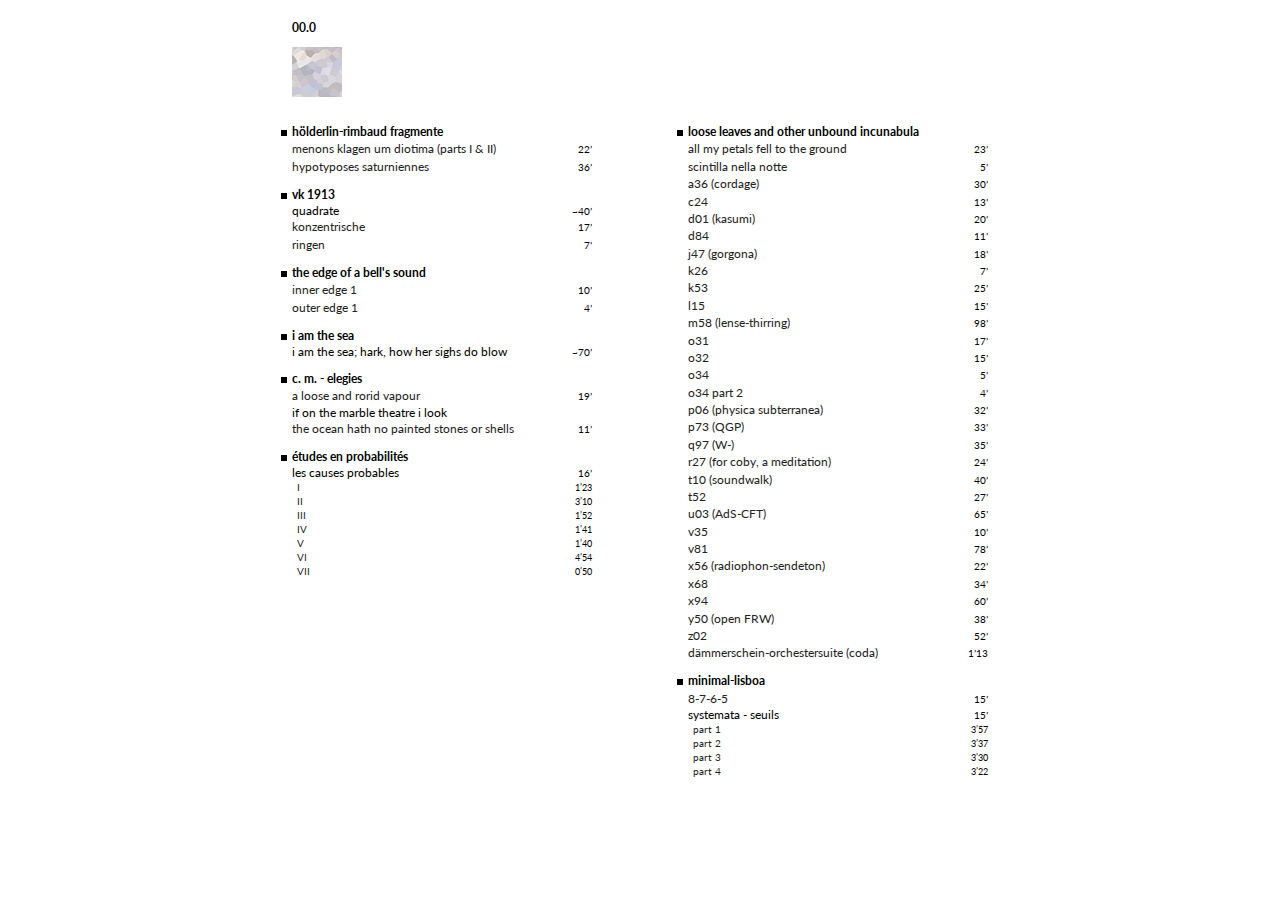
<file: index.html>
<!DOCTYPE HTML>
<html>
<head>
	<title>00.0</title>
	<meta charset="utf-8"/>
	<link href='http://fonts.googleapis.com/css?family=Lato:400,700,900' rel='stylesheet' type='text/css'/>
	<link rel="stylesheet" type="text/css" href="css/style.css"/>
	<link rel="stylesheet" type="text/css" href="css/page-player.css"/>
	<link rel="stylesheet" type="text/css" href="css/flashblock.css"/>
	<script src="https://code.jquery.com/jquery-3.7.0.min.js" integrity="sha256-2Pmvv0kuTBOenSvLm6bvfBSSHrUJ+3A7x6P5Ebd07/g=" crossorigin="anonymous"></script>
	<script type="text/javascript" src="script/soundmanager2-nodebug-jsmin.js"></script>
	<script type="text/javascript" src="script/page-player.js"></script>
	<script>
		soundManager.setup({
  			// required: path to directory containing SM2 SWF files
			url: 'swf/',
			html5PollingInterval: 50
		});
	</script>
</head>
<body>
	<div class="page">
		<div class="header">
			<div class="main-title">00.0</div>
			<div class="art">
				<img src="image/bg50.png"/>
			</div>
		</div>
		<div class="content">
			<div class="column">
				<div class="set">
				<div class="set-title">hölderlin-rimbaud fragmente</div>
				<div class="work">
					<ul class="playlist">
						<li>
							<a href="../tracks/menons klagen um diotima.mp3" class="work-title">menons klagen um diotima&nbsp;(parts I &amp; II)</a>
						</li>
					</ul>
					<!-- 2003 -->
					<div class="work-length">22’</div>
				</div>
				<div class="work">
					<ul class="playlist">
						<li>
							<a href="../tracks/hypotyposes saturniennes.mp3" class="work-title">hypotyposes saturniennes</a>
						</li>
					</ul>
					<!-- 2004-2015 -->
					<div class="work-length">36’</div>
				</div>
			</div>
				<div class="set">
				<div class="set-title">vk 1913</div>
				<div class="work">
					<ul class="playlist">
						<li>
							<div class="work-title">quadrate</div>
						</li>
					</ul>
					<div class="work-length">~40’</div>
				</div>
				<div class="work">
					<ul class="playlist">
						<li>
							<a href="../tracks/konzentrische.mp3" class="work-title">konzentrische</a>
						</li>
					</ul>
					<!-- 2003 -->
					<div class="work-length">17’</div>
				</div>
				<div class="work">
					<ul class="playlist">
						<li>
							<a href="../tracks/ringen.mp3" class="work-title">ringen</a>
						</li>
					</ul>
					<!-- 2001 -->
					<div class="work-length">7’</div>
				</div>
			</div>
				<div class="set">
				<div class="set-title">the edge of a bell's sound</div>
				<div class="work">
					<ul class="playlist">
						<li>
							<a href="../tracks/inner edge 1.mp3" class="work-title">inner edge 1</a>
						</li>
					</ul>
					<!-- 2002 -->
					<div class="work-length">10’</div>
				</div>
				<div class="work">
					<ul class="playlist">
						<li>
							<a href="../tracks/outer edge 1.mp3" class="work-title">outer edge 1</a>
						</li>
					</ul>
					<!-- 2002 -->
					<div class="work-length">4’</div>
				</div>
			</div>
				<div class="set">
				<div class="set-title">i am the sea</div>
				<div class="work">
					<ul class="playlist">
						<li>
							<div class="work-title">i am the sea; hark, how her sighs do blow</div>
						</li>
					</ul>
					<div class="work-length">~70’</div>
				</div>
			</div>
				<div class="set">
				<div class="set-title">c. m. - elegies</div>
				<div class="work">
					<ul class="playlist">
						<li>
							<a href="../tracks/a loose and rorid vapour.mp3" class="work-title">a loose and rorid vapour</a>
						</li>
					</ul>
					<!-- 2014 -->
					<div class="work-length">19’</div>
				</div>
				<div class="work">
					<ul class="playlist">
						<li>
							<div class="work-title">if on the marble theatre i look</div>
						</li>
					</ul>
					<div class="work-length"></div>
				</div>
				<div class="work">
					<ul class="playlist">
						<li>
							<a href="../tracks/the ocean hath no painted stones or shells.mp3" class="work-title">the ocean hath no painted stones or shells</a>
						</li>
					</ul>
					<!-- 2014 -->
					<div class="work-length">11’</div>
				</div>
			</div>
			<div class="set">
				<div class="set-title">études en probabilités</div>
				<div class="work">
					<div class="work-title">les causes probables</div>
					<!-- 1994 -->
					<div class="work-length">16’</div>
				</div>
				<div class="work-part">
					<ul class="playlist">
						<li>
							<a href="../tracks/les-causes-probables-1.mp3" class="work-part-title">I</a>
						</li>
					</ul>
					<div class="work-part-length">1’23</div>
				</div>
				<div class="work-part">
					<ul class="playlist">
						<li>
							<a href="../tracks/les-causes-probables-2.mp3" class="work-part-title">II</a>
						</li>
					</ul>
					<div class="work-part-length">3’10</div>
				</div>
				<div class="work-part">
					<ul class="playlist">
						<li>
							<a href="../tracks/les-causes-probables-3.mp3" class="work-part-title">III</a>
						</li>
					</ul>
					<div class="work-part-length">1’52</div>
				</div>
				<div class="work-part">
					<ul class="playlist">
						<li>
							<a href="../tracks/les-causes-probables-4.mp3" class="work-part-title">IV</a>
						</li>
					</ul>
					<div class="work-part-length">1’41</div>
				</div>
				<div class="work-part">
					<ul class="playlist">
						<li>
							<a href="../tracks/les-causes-probables-5.mp3" class="work-part-title">V</a>
						</li>
					</ul>
					<div class="work-part-length">1’40</div>
				</div>
				<div class="work-part">
					<ul class="playlist">
						<li>
							<a href="../tracks/les-causes-probables-6.mp3" class="work-part-title">VI</a>
						</li>
					</ul>
					<div class="work-part-length">4’54</div>
				</div>
				<div class="work-part">
					<ul class="playlist">
						<li>
							<a href="../tracks/les-causes-probables-7.mp3" class="work-part-title">VII</a>
						</li>
					</ul>
					<div class="work-part-length">0’50</div>
				</div>
			</div>
			</div>
			<div class="column">
				<div class="set">
				<div class="set-title">loose leaves and other unbound incunabula</div>
				<div class="work">
					<ul class="playlist">
						<li>
							<a href="../tracks/all my petals fell to the ground.mp3" class="work-title">all my petals fell to the ground</a>
						</li>
					</ul>
					<!-- 2014 -->
					<div class="work-length">23’</div>
				</div>
				<div class="work">
					<ul class="playlist">
						<li>
							<a href="../tracks/scintilla nella notte.mp3" class="work-title">scintilla nella notte</a>
						</li>
					</ul>
					<!-- 2014 -->
					<div class="work-length">5’</div>
				</div>
				<div class="work">
					<ul class="playlist">
						<li>
							<a href="../tracks/a36 (cordage).mp3" class="work-title">a36 (cordage)</a>
						</li>
					</ul>
					<!-- 2022 -->
					<div class="work-length">30’</div>
				</div>
				<div class="work">
					<ul class="playlist">
						<li>
							<a href="../tracks/c24.mp3" class="work-title">c24</a>
						</li>
					</ul>
					<!-- 2016 -->
					<div class="work-length">13’</div>
				</div>
				<div class="work">
					<ul class="playlist">
						<li>
							<a href="../tracks/d01 (kasumi).mp3" class="work-title">d01 (kasumi)</a>
						</li>
					</ul>
					<!-- 2018 -->
					<div class="work-length">20’</div>
				</div>
				<div class="work">
					<ul class="playlist">
						<li>
							<a href="../tracks/d84.mp3" class="work-title">d84</a>
						</li>
					</ul>
					<!-- 2020 -->
					<div class="work-length">11’</div>
				</div>
				<div class="work">
					<ul class="playlist">
						<li>
							<a href="../tracks/j47 (gorgona).mp3" class="work-title">j47 (gorgona)</a>
						</li>
					</ul>
					<!-- 2019 -->
					<div class="work-length">18’</div>
				</div>
				<div class="work">
					<ul class="playlist">
						<li>
							<a href="../tracks/k26.mp3" class="work-title">k26</a>
						</li>
					</ul>
					<!-- 2015 -->
					<div class="work-length">7’</div>
				</div>
				<div class="work">
					<ul class="playlist">
						<li>
							<a href="../tracks/k53.mp3" class="work-title">k53</a>
						</li>
					</ul>
					<!-- 2017 -->
					<div class="work-length">25’</div>
				</div>
				<div class="work">
					<ul class="playlist">
						<li>
							<a href="../tracks/l15.mp3" class="work-title">l15</a>
						</li>
					</ul>
					<!-- 2019 -->
					<div class="work-length">15’</div>
				</div>
				<div class="work">
					<ul class="playlist">
						<li>
							<a href="../tracks/m58 (lense-thirring).mp3" class="work-title">m58 (lense-thirring)</a>
						</li>
					</ul>
					<!-- 2020 -->
					<div class="work-length">98’</div>
				</div>
				<div class="work">
					<ul class="playlist">
						<li>
							<a href="../tracks/o31.mp3" class="work-title">o31</a>
						</li>
					</ul>
					<!-- 2015 -->
					<div class="work-length">17’</div>
				</div>
				<div class="work">
					<ul class="playlist">
						<li>
							<a href="../tracks/o32.mp3" class="work-title">o32</a>
						</li>
					</ul>
					<!-- 2015 -->
					<div class="work-length">15’</div>
				</div>
				<div class="work">
					<ul class="playlist">
						<li>
							<a href="../tracks/o34.mp3" class="work-title">o34</a>
						</li>
					</ul>
					<!-- 2015 -->
					<div class="work-length">5’</div>
				</div>
				<div class="work">
					<ul class="playlist">
						<li>
							<a href="../tracks/o34 part 2.mp3" class="work-title">o34 part 2</a>
						</li>
					</ul>
					<!-- 2015 -->
					<div class="work-length">4’</div>
				</div>
				<div class="work">
					<ul class="playlist">
						<li>
							<a href="../tracks/p06 (physica subterranea).mp3" class="work-title">p06 (physica subterranea)</a>
						</li>
					</ul>
					<!-- 2019 -->
					<div class="work-length">32’</div>
				</div>
				<div class="work">
					<ul class="playlist">
						<li>
							<a href="../tracks/p73 (QGP).mp3" class="work-title">p73 (QGP)</a>
						</li>
					</ul>
					<!-- 2020 -->
					<div class="work-length">33’</div>
				</div>
				<div class="work">
					<ul class="playlist">
						<li>
							<a href="../tracks/q97 (W-).mp3" class="work-title">q97 (W-)</a>
						</li>
					</ul>
					<!-- 2018 -->
					<div class="work-length">35’</div>
				</div>
				<div class="work">
					<ul class="playlist">
						<li>
							<a href="../tracks/r27 (for coby, a meditation).mp3" class="work-title">r27 (for coby, a meditation)</a>
						</li>
					</ul>
					<!-- 2017 -->
					<div class="work-length">24’</div>
				</div>
				<div class="work">
					<ul class="playlist">
						<li>
							<a href="../tracks/t10 (soundwalk).mp3" class="work-title">t10 (soundwalk)</a>
						</li>
					</ul>
					<!-- 2018 -->
					<div class="work-length">40’</div>
				</div>
				<div class="work">
					<ul class="playlist">
						<li>
							<a href="../tracks/t52.mp3" class="work-title">t52</a>
						</li>
					</ul>
					<!-- 2021 -->
					<div class="work-length">27’</div>
				</div>
				<div class="work">
					<ul class="playlist">
						<li>
							<a href="../tracks/u03 (AdS-CFT).mp3" class="work-title">u03 (AdS-CFT)</a>
						</li>
					</ul>
					<!-- 2019 -->
					<div class="work-length">65’</div>
				</div>
				<div class="work">
					<ul class="playlist">
						<li>
							<a href="../tracks/v35.mp3" class="work-title">v35</a>
						</li>
					</ul>
					<!-- 2020 -->
					<div class="work-length">10’</div>
				</div>
				<div class="work">
					<ul class="playlist">
						<li>
							<a href="../tracks/v81.mp3" class="work-title">v81</a>
						</li>
					</ul>
					<!-- 2019 -->
					<div class="work-length">78’</div>
				</div>
				<div class="work">
					<ul class="playlist">
						<li>
							<a href="../tracks/x56 (radiophon-sendeton).mp3" class="work-title">x56 (radiophon-sendeton)</a>
						</li>
					</ul>
					<!-- 2022 -->
					<div class="work-length">22’</div>
				</div>
				<div class="work">
					<ul class="playlist">
						<li>
							<a href="../tracks/x68.mp3" class="work-title">x68</a>
						</li>
					</ul>
					<!-- 2022 -->
					<div class="work-length">34’</div>
				</div>
				<div class="work">
					<ul class="playlist">
						<li>
							<a href="../tracks/x94.mp3" class="work-title">x94</a>
						</li>
					</ul>
					<!-- 2019 -->
					<div class="work-length">60’</div>
				</div>
				<div class="work">
					<ul class="playlist">
						<li>
							<a href="../tracks/y50 (open FRW).mp3" class="work-title">y50 (open FRW)</a>
						</li>
					</ul>
					<!-- 2020 -->
					<div class="work-length">38’</div>
				</div>
				<div class="work">
					<ul class="playlist">
						<li>
							<a href="../tracks/z02.mp3" class="work-title">z02</a>
						</li>
					</ul>
					<!-- 2022 -->
					<div class="work-length">52’</div>
				</div>
				<div class="work">
					<ul class="playlist">
						<li>
							<a href="../tracks/dammerschein-coda.mp3" class="work-title">dämmerschein-orchestersuite (coda)</a>
						</li>
					</ul>
					<!-- 1995 -->
					<div class="work-length">1’13</div>
				</div>
			</div>
				<div class="set">
				<div class="set-title">minimal-lisboa</div>
				<div class="work">
					<ul class="playlist">
						<li>
							<a href="../tracks/8-7-6-5.mp3" class="work-title">8-7-6-5</a>
						</li>
					</ul>
					<!-- 2004 -->
					<div class="work-length">15’</div>
				</div>
				<div class="work">
					<div class="work-title">systemata - seuils</div>
					<!-- 1992 -->
					<div class="work-length">15’</div>
				</div>
				<div class="work-part">
					<ul class="playlist">
						<li>
							<a href="../tracks/systemata-seuils-part-1.mp3" class="work-part-title">part 1</a>
						</li>
					</ul>
					<div class="work-part-length">3’57</div>
				</div>
				<div class="work-part">
					<ul class="playlist">
						<li>
							<a href="../tracks/systemata-seuils-part-2.mp3" class="work-part-title">part 2</a>
						</li>
					</ul>
					<div class="work-part-length">3’37</div>
				</div>
				<div class="work-part">
					<ul class="playlist">
						<li>
							<a href="../tracks/systemata-seuils-part-3.mp3" class="work-part-title">part 3</a>
						</li>
					</ul>
					<div class="work-part-length">3’30</div>
				</div>
				<div class="work-part">
					<ul class="playlist">
						<li>
							<a href="../tracks/systemata-seuils-part-4.mp3" class="work-part-title">part 4</a>
						</li>
					</ul>
					<div class="work-part-length">3’22</div>
				</div>
			</div>
			</div>
		</div>
	</div>
</body>
</html>
</file>
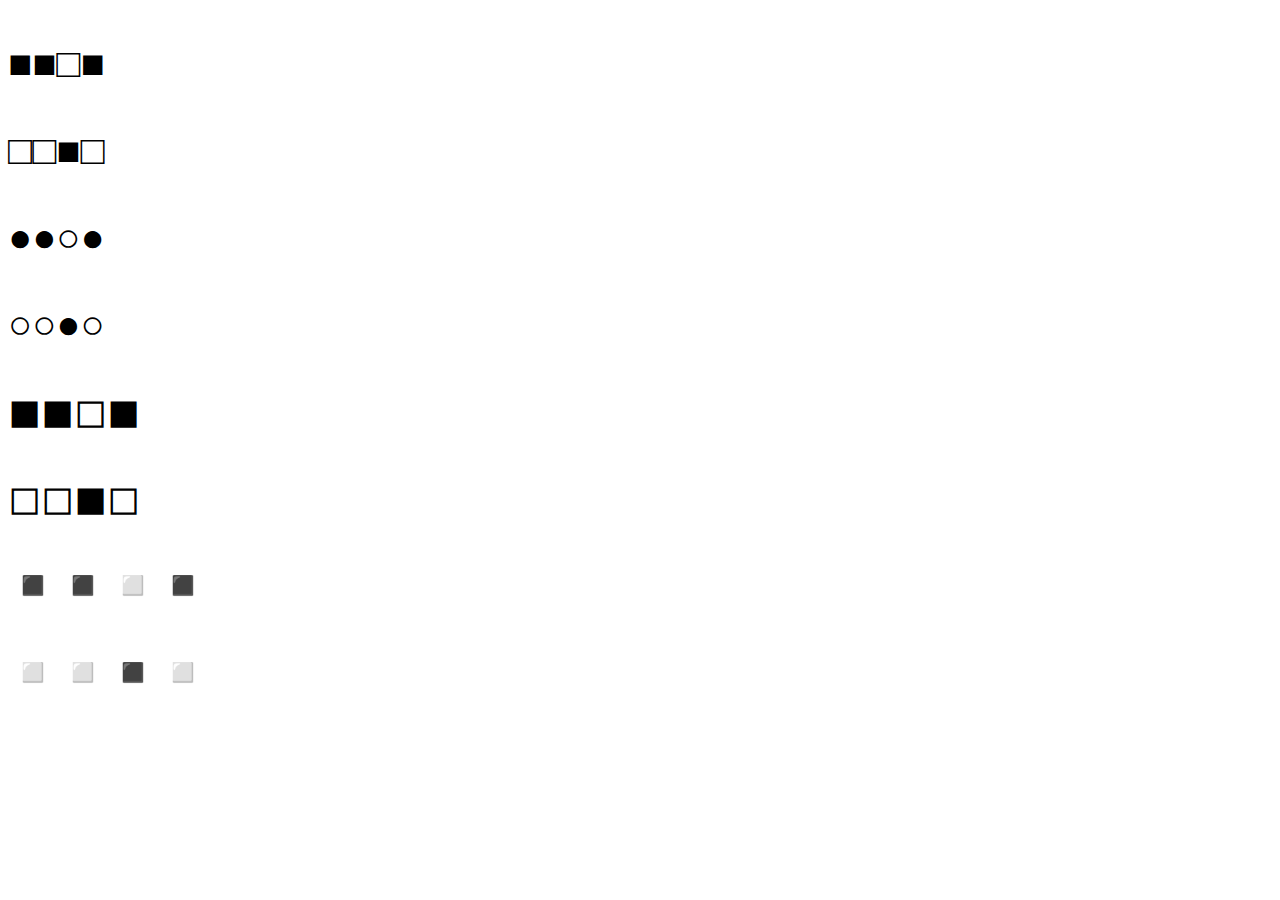
<file: squares-and-circles.html>
<!DOCTYPE html>
<html>
<style>
body {
    font-size: 40px;
}
</style>
<body>

<p>&#9632;&#9632;&#9633;&#9632;</p>
<p>&#9633;&#9633;&#9632;&#9633;</p>
<p>&#9679;&#9679;&#9675;&#9679;</p>
<p>&#9675;&#9675;&#9679;&#9675;</p>
<p>&#9724;&#9724;&#9723;&#9724;</p>
<p>&#9723;&#9723;&#9724;&#9723;</p>
<p>&#9726;&#9726;&#9725;&#9726;</p>
<p>&#9725;&#9725;&#9726;&#9725;</p>

</body>
</html>
</file>
<file: css/style.css>
a:				{ text-decoration: none; color: #93968E; font-weight: bold; }
a:link			{ text-decoration: none; color: #93968E; font-weight: bold; }
a:visited		{ text-decoration: none; color: #93968E; font-weight: bold; }
a:active		{ text-decoration: none; color: #93968E; font-weight: bold; }
a:hover			{ text-decoration: underline; color: #93968E; font-weight: bold; }

a:left			{ text-decoration: none; color: #ffffff; font-weight: bold; }
a:link.left		{ text-decoration: none; color: #ffffff; font-weight: bold; }
a:visited.left	{ text-decoration: none; color: #ffffff; font-weight: bold; }
a:active.left	{ text-decoration: none; color: #ffffff; font-weight: bold; }
a:hover.left	{ text-decoration: none; color: #ffffff; font-weight: bold; }

body
{
	scrollbar-base-color : #ffffff;
	scrollbar-arrow-color : #686A48;
	scrollbar-3dlight-color : #686A48;
	scrollbar-darkshadow-color : #686A48;
	scrollbar-face-color : #ffffff;
	scrollbar-highlight-color : #ffffff;
	scrollbar-shadow-color : #ffffff;
	font-family : 'Lato', sans-serif;
	font-size : 12px;
    background: #FFF; 
}

.header
{
	margin-left: auto;
	margin-right: auto;
	width: 58em;
	display: table;
}

.content
{
	margin-left: auto;
	margin-right: auto;
	display: table;
}

.column
{
	padding-left: 4em;
	padding-right: 4em;
	width: 25em;
	display: table-cell;
}

.art
{
	margin: 1em auto;
	width: 100%;
}

.main-title
{
	font-weight: bold;
	width: 100%;
	margin: 1em auto;
}

.set
{
	display: table;
	width: 100%;
	margin: 1em auto;
}

.set-title
{
	margin-bottom: 0.1em;
	font-weight: bold;
	-border-style: solid;
	-border-color: black;
	-border-width: 1px;
}

.set-title:before
{
	content: "";
	display: inline-block;
	background: url("../image/square.png") no-repeat top left;
	width: 1ex;
	height: 1ex;
	margin-left: -1.8ex;
	margin-right: 0.8ex;
	-border-style: solid;
	-border-color: black;
	-border-width: 1px;
}

.work
{
	display: table-row;
}

.work-title
{
	display: table-cell;
	margin-top: 0.1em;
	margin-bottom: 0.1em;
	margin-right: 1em;
	-border-style: solid;
	-border-color: black;
	-border-width: 1px;
}

.work-length
{
	display: table-cell;
	font-size: 80%;
	text-align: right;
	-border-style: solid;
	-border-color: black;
	-border-width: 1px;
}

.work-part
{
	display: table-row-group;
}

.work-part-title
{
	display: table-cell;
	margin-top: 0.1em;
	margin-bottom: 0.1em;
	font-size: 85%;
	padding-left: 0.5em;
	margin-right: 1em;
	-border-style: solid;
	-border-color: black;
	-border-width: 1px;
}

.work-part-length
{
	display: table-cell;
	font-size: 75%;
	text-align: right;
	-border-style: solid;
	-border-color: black;
	-border-width: 1px;
}

.player
{
	display: table-cell;
	padding-left: 1em;
	width: 1em;
	-border-style: solid;
	-border-color: black;
	-border-width: 1px;
}
</file>
<file: css/page-player.css>
/*

 SoundManager 2: "page as playlist" example
 ------------------------------------------
 http://schillmania.com/projects/soundmanager2/

*/

ul.playlist
{
	list-style-type: none;
	margin: 0px;
	padding: 0px;
 	/* font trickery */
 	/*
    -moz-osx-font-smoothing: grayscale;
    -webkit-font-smoothing: antialiased;
    */
}

ul.playlist li
{
	/* assume all items will be sounds rather than wait for onload etc. in this example.. may differ for your uses. */
	position: relative;
	display: block;
	width: auto;
	font-size: 12px;
	/*color:#666;*/
	/*padding: 0.25em 0.5em 0.25em 0.5em;*/
	border: none;
	/*
	letter-spacing: -1px;*/ /* ZOMG WEB X.0. ;) */
	/*background-color:#f9f9f9;*/
    -webkit-transition-property: hover;
    -webkit-transition: background-color 0.15s ease-in-out;
    -moz-transition: background-color 0.15s linear 0s; /* firefox 4 */
    -o-transition-property: background-color; /* opera 10.5 */
    -o-transition-duration: 0.15s;
}

ul.playlist li a
{
	display: block;
	text-decoration: none;
	font-weight: normal;
	color: #222;
	outline: none;
	position: relative;
	z-index: 2;
}

ul.playlist li.sm2_playing,
ul.playlist li.sm2_paused,
ul.playlist li.sm2_playing a
{
	color: #222;
	/*border-radius: 3px;*/
}

ul.playlist li:hover
{
	/*background-color: #EEE;*/
}

ul.playlist li:hover a
{
	color: #888;
}

ul.playlist li.sm2_playing,
ul.playlist li.sm2_playing:hover
{
	/*background-color:#6699cc;*/
}

ul.playlist li.sm2_paused
{
	/*background-color:#999;*/
}

ul.playlist li.sm2_playing:hover a,
ul.playlist li.sm2_paused a
{
	color: #888;
}

ul.playlist li .controls
{
	display: none;
}

ul.playlist li .peak,
ul.playlist.use-peak li .peak
{
	display: none;
	position: absolute;
	top: 0.55em;
	right: 0.5em;
}

ul.playlist li.sm2_playing .controls,
ul.playlist li.sm2_paused .controls
{
	position: relative;
	display: block;
}

ul.playlist.use-peak li.sm2_playing .peak,
ul.playlist.use-peak li.sm2_paused .peak
{
	display: inline;
	display: inline-block;
}

ul.playlist.use-peak li .peak
{
	display: none; /* IE 7 */
}

ul.playlist li.sm2_paused .controls
{
	background-color: #666;
}

ul.playlist li:hover .controls .statusbar
{
	position: relative;
	cursor: -moz-grab;
	cursor: -webkit-grab;
	cursor: grab;
}

ul.playlist li.sm2_paused .controls .statusbar
{
	background-color: #888;
}

ul.playlist li .controls
{
	position: relative;
	margin-top: 0.25em;
	margin-bottom: 0.25em;
	/*background-color: #99ccff;*/
}

ul.playlist li .controls .statusbar
{
	position: relative;
	height: 0.5em;
	/*background-color:#ccddff;*/
	/*border: 1px solid #fff;*/
	/*border-radius: 1px;*/
	overflow: hidden;
	cursor: -moz-grab;
	cursor: -webkit-grab;
	cursor: grab;
}

ul.playlist li .controls.dragging .statusbar
{
	cursor: -moz-grabbing;
	cursor: -webkit-grabbing;
	cursor: grabbing;
}

ul.playlist li .controls .statusbar .position,
ul.playlist li .controls .statusbar .loading,
ul.playlist li .controls .statusbar .annotation
{
	position: absolute;
	left: 0px;
	top: 0px;
	height: 0.5em;
}

ul.playlist li .controls .statusbar .position
{
	background-color: #336699;
	border-right: 1px solid #336699;
	border-radius: 1px;
}

ul.playlist li.sm2_paused .controls .statusbar .position
{
	background-color: #666;
	border-color: #666;
}

ul.playlist li .controls .statusbar .loading
{
	background-color: #AAA;
}

ul.playlist li .controls .statusbar .position,
ul.playlist li .controls .statusbar .loading
{
	width: 0px;
}

ul.playlist li.sm2_playing a.sm2_link,
ul.playlist li.sm2_paused a.sm2_link
{
	margin-right: 4.5em; /* room for timing stuff */
}

ul.playlist li .timing
{
	position: absolute;
	display: none;
	text-align: right;
	right: 0em;
	top: 0.5em;
	width: auto;
	height: 1em;
	/*padding: 3px 5px;*/
	/*background-color: #5588bb;*/
	/*border: 1px solid #99ccff;*/
	/*border-radius: 4px;*/
	letter-spacing: 0px;
	font: 70% monaco,"VT-100","lucida console",courier,system;
	line-height: 1em;
	vertical-align: middle;
}

ul.playlist.use-peak li .timing
{
	right: 4.25em;
}

ul.playlist li:hover .timing
{
	z-index: 2;
}

ul.playlist li .timing div.sm2_timing
{
	margin: 0px;
	padding: 0px;
	margin-top: -1em;
}

ul.playlist li.sm2_playing .timing,
ul.playlist li.sm2_paused .timing
{
	display: block;
}

ul.playlist li.sm2_paused .timing .sm2_position
{
	text-decoration:blink; /* hee hee. first actual appropriate use? :D */
}

ul.playlist li.sm2_paused .timing,
ul.playlist.use-peak li.sm2_paused .peak
{
	/*background-color: #888;*/
	border-color: #ccc;
}

#control-template {
 display:none;
}
</file>
<file: css/flashblock.css>
/**
 * SoundManager 2 + useFlashBlock
 * ------------------------------
 * Flash positioning and flashblock / clicktoflash handling
 */

#sm2-container {
 /**
  * where the SM2 flash movie goes. by default, relative container.
  * set relative or absolute here, and don't touch it later or bad things will happen (see below comments.)
  */
 position: absolute;
 width: 1px;
 height: 1px;
 overflow: hidden;
 /* screw IE 6, just make it display nice */
 _overflow: hidden;
}

#sm2-container object,
#sm2-container embed {
 /**
  * the actual SWF movie bit.
  * important: The SWF needs to be able to be moved off-screen without display: or position: changes.
  * changing display: or position: or overflow: here or on parent can cause SWF reload or other weird issues after unblock
  * e.g., SM2 starts but strange errors, no whileplaying() etc.
  */
 width: 48px;
 height: 48px;
 /* some flash blockers may also respect this rule */
 max-width: 48px;
 max-height: 48px;
}

#sm2-container.swf_timedout {
 /* expand to show the timed-out SWF content */
 position: relative;
 width: 48px;
 height: 48px;
}

#sm2-container.swf_timedout,
#sm2-container.swf_timedout object,
#sm2-container.swf_timedout embed {
 /**
  * when SM2 didn't start normally, time-out case. flash blocked, missing SWF, no flash?
  * 48px square flash placeholder is typically used by blockers.
  */
 min-width: 48px;
 min-height: 48px;
}

#sm2-container.swf_unblocked {
 /* SWF unblocked, or was never blocked to begin with; try to collapse container as much as possible. */
 width: 1px;
 height: 1px;
}

#sm2-container.swf_loaded object,
#sm2-container.swf_loaded embed,
#sm2-container.swf_unblocked object,
#sm2-container.swf_unblocked embed {
 /* hide flash off-screen (relative to container) when it has loaded OK */
 left: -9999em;
 top: -9999em;
}

#sm2-container.swf_error {
 /* when there is a fatal error (flash loaded, but SM2 failed) */
 display: none;
}

#sm2-container.high_performance,
#sm2-container.high_performance.swf_timeout {
 /* "high performance" case: keep on-screen at all times */
 position: absolute;
 position: fixed;
}

#sm2-container.high_performance {
 overflow: hidden;
 _top: -9999px; /* IE 6 hax, no position:fixed */
 _left: -9999px;
 bottom: 0px;
 left: 0px;
 /**
  * special case: show at first with w/h, hide when unblocked.
  * might be bad/annoying.
  * try to stay within ClickToFlash "invisible" limits (so it won't be blocked.)
  */
 z-index: 99; /* try to stay on top */
}

#sm2-container.high_performance.swf_loaded,
#sm2-container.high_performance.swf_unblocked {
 z-index: auto;
}

#sm2-container.high_performance.swf_loaded,
#sm2-container.high_performance.swf_unblocked,
#sm2-container.high_performance.swf_unblocked object,
#sm2-container.high_performance.swf_unblocked embed {
 /**
  * 8x8px is required minimum to load in fx/win32 in some cases(?)
  * 6x6+ good for fast performance, even better when on-screen via position:fixed
  * also, clickToFlash (Safari <5.1) may auto-load "invisible" SWFs at this size
  */
 height: 8px;
 width: 8px;
}

#sm2-container.high_performance.swf_loaded {
 /* stay bottom/left */
 top: auto;
 bottom: 0px;
 left: 0px;
}

#sm2-container.high_performance.swf_loaded object,
#sm2-container.high_performance.swf_loaded embed,
#sm2-container.high_performance.swf_unblocked object,
#sm2-container.high_performance.swf_unblocked embed {
 /* high-performance case must stay on-screen */
 left: auto;
 top: auto;
}

#sm2-container.high_performance.swf_timedout {
 z-index: 99; /* try to stay on top */
}
</file>
